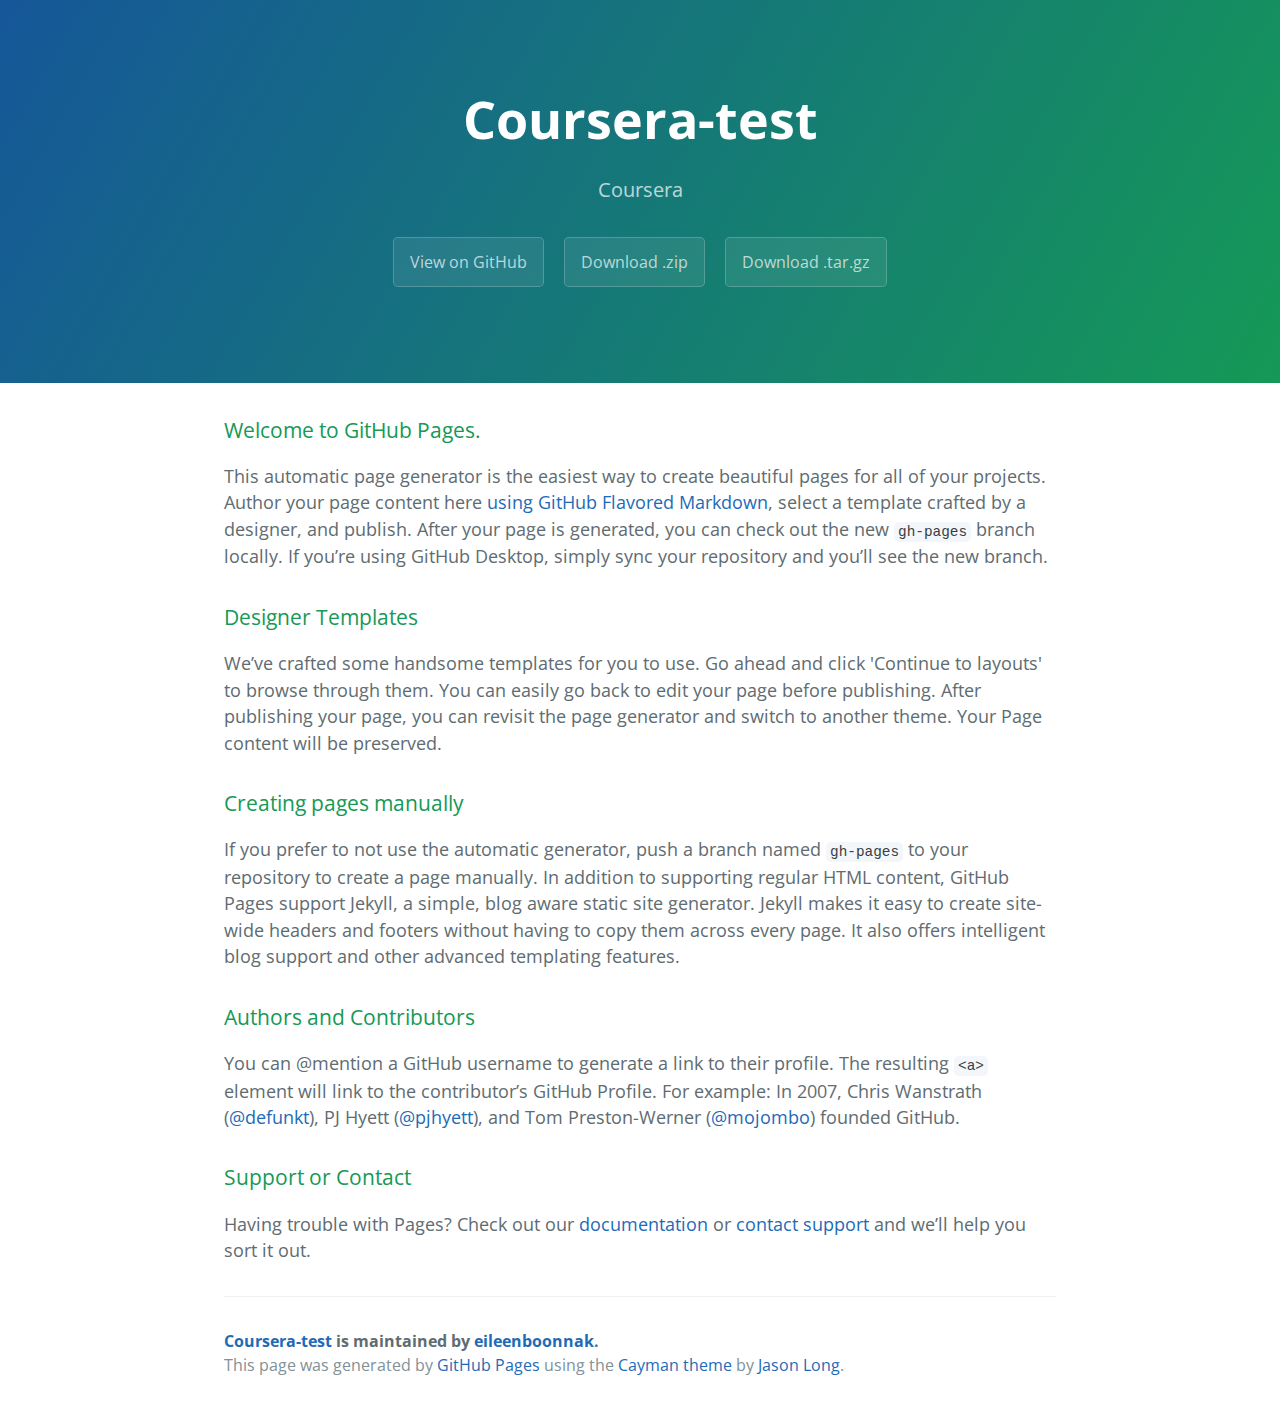
<file: index.html>
<!DOCTYPE html>
<html lang="en-us">
  <head>
    <meta charset="UTF-8">
    <title>Coursera-test by eileenboonnak</title>
    <meta name="viewport" content="width=device-width, initial-scale=1">
    <link rel="stylesheet" type="text/css" href="stylesheets/normalize.css" media="screen">
    <link href='https://fonts.googleapis.com/css?family=Open+Sans:400,700' rel='stylesheet' type='text/css'>
    <link rel="stylesheet" type="text/css" href="stylesheets/stylesheet.css" media="screen">
    <link rel="stylesheet" type="text/css" href="stylesheets/github-light.css" media="screen">
  </head>
  <body>
    <section class="page-header">
      <h1 class="project-name">Coursera-test</h1>
      <h2 class="project-tagline">Coursera </h2>
      <a href="https://github.com/eileenboonnak/coursera-test" class="btn">View on GitHub</a>
      <a href="https://github.com/eileenboonnak/coursera-test/zipball/master" class="btn">Download .zip</a>
      <a href="https://github.com/eileenboonnak/coursera-test/tarball/master" class="btn">Download .tar.gz</a>
    </section>

    <section class="main-content">
      <h3>
<a id="welcome-to-github-pages" class="anchor" href="#welcome-to-github-pages" aria-hidden="true"><span aria-hidden="true" class="octicon octicon-link"></span></a>Welcome to GitHub Pages.</h3>

<p>This automatic page generator is the easiest way to create beautiful pages for all of your projects. Author your page content here <a href="https://guides.github.com/features/mastering-markdown/">using GitHub Flavored Markdown</a>, select a template crafted by a designer, and publish. After your page is generated, you can check out the new <code>gh-pages</code> branch locally. If you’re using GitHub Desktop, simply sync your repository and you’ll see the new branch.</p>

<h3>
<a id="designer-templates" class="anchor" href="#designer-templates" aria-hidden="true"><span aria-hidden="true" class="octicon octicon-link"></span></a>Designer Templates</h3>

<p>We’ve crafted some handsome templates for you to use. Go ahead and click 'Continue to layouts' to browse through them. You can easily go back to edit your page before publishing. After publishing your page, you can revisit the page generator and switch to another theme. Your Page content will be preserved.</p>

<h3>
<a id="creating-pages-manually" class="anchor" href="#creating-pages-manually" aria-hidden="true"><span aria-hidden="true" class="octicon octicon-link"></span></a>Creating pages manually</h3>

<p>If you prefer to not use the automatic generator, push a branch named <code>gh-pages</code> to your repository to create a page manually. In addition to supporting regular HTML content, GitHub Pages support Jekyll, a simple, blog aware static site generator. Jekyll makes it easy to create site-wide headers and footers without having to copy them across every page. It also offers intelligent blog support and other advanced templating features.</p>

<h3>
<a id="authors-and-contributors" class="anchor" href="#authors-and-contributors" aria-hidden="true"><span aria-hidden="true" class="octicon octicon-link"></span></a>Authors and Contributors</h3>

<p>You can @mention a GitHub username to generate a link to their profile. The resulting <code>&lt;a&gt;</code> element will link to the contributor’s GitHub Profile. For example: In 2007, Chris Wanstrath (<a href="https://github.com/defunkt" class="user-mention">@defunkt</a>), PJ Hyett (<a href="https://github.com/pjhyett" class="user-mention">@pjhyett</a>), and Tom Preston-Werner (<a href="https://github.com/mojombo" class="user-mention">@mojombo</a>) founded GitHub.</p>

<h3>
<a id="support-or-contact" class="anchor" href="#support-or-contact" aria-hidden="true"><span aria-hidden="true" class="octicon octicon-link"></span></a>Support or Contact</h3>

<p>Having trouble with Pages? Check out our <a href="https://help.github.com/pages">documentation</a> or <a href="https://github.com/contact">contact support</a> and we’ll help you sort it out.</p>

      <footer class="site-footer">
        <span class="site-footer-owner"><a href="https://github.com/eileenboonnak/coursera-test">Coursera-test</a> is maintained by <a href="https://github.com/eileenboonnak">eileenboonnak</a>.</span>

        <span class="site-footer-credits">This page was generated by <a href="https://pages.github.com">GitHub Pages</a> using the <a href="https://github.com/jasonlong/cayman-theme">Cayman theme</a> by <a href="https://twitter.com/jasonlong">Jason Long</a>.</span>
      </footer>

    </section>

  
  </body>
</html>
</file>
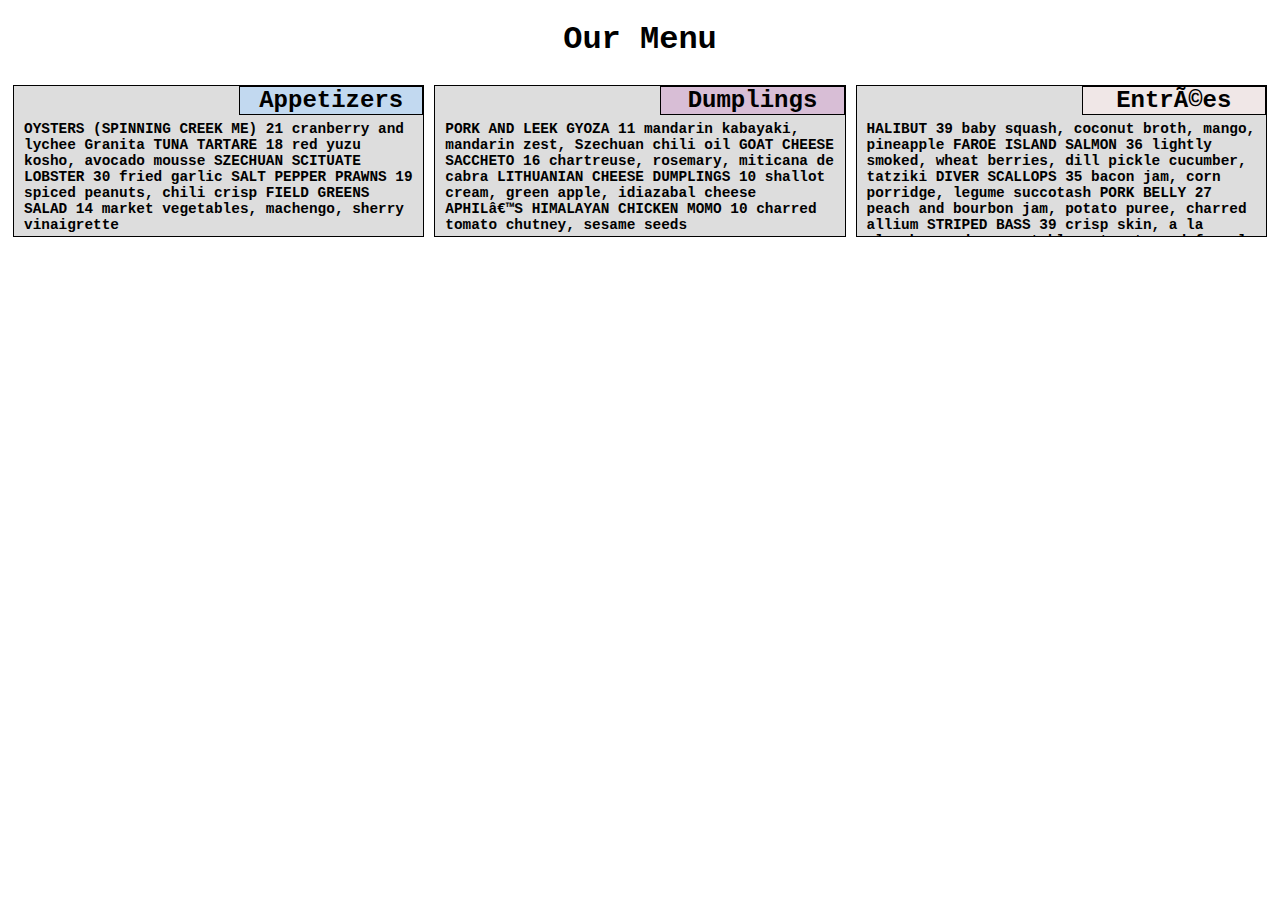
<file: module2-solution/index.html>
<!DOCTYPE html>
<html>
<head>
<meta charset="uft-8">
<meta name="viewport" content="width=device-width, initial-scale=1">
<link rel="stylesheet" href="style.css">

	<title> Assignment Solution for Module 2 </title>
</head>
<body>
<h1 class="menu"> Our Menu <h1/>
<div class="row">
  	<div class="col-lg-4 col-md-6">
  	<div class="section">
  		<h2 class="title">Appetizers</h2>
  		<p>OYSTERS (SPINNING CREEK ME) 21
cranberry and lychee Granita
TUNA TARTARE 18
red yuzu kosho, avocado mousse
SZECHUAN SCITUATE LOBSTER 30
fried garlic
SALT PEPPER PRAWNS 19
spiced peanuts, chili crisp
FIELD GREENS SALAD 14
market vegetables, machengo, sherry vinaigrette
</p>
  		</div>
  		</div>
  	<div class="col-lg-4 col-md-6">
  	<div class="section">
  		<h3 class="title">Dumplings</h2>
  		<p>PORK AND LEEK GYOZA 11
mandarin kabayaki, mandarin zest, Szechuan chili oil
GOAT CHEESE SACCHETO 16
chartreuse, rosemary, miticana de cabra
LITHUANIAN CHEESE DUMPLINGS 10
shallot cream, green apple, idiazabal cheese
APHIL’S HIMALAYAN CHICKEN MOMO 10
charred tomato chutney, sesame seeds</p>
  		</div>
  		</div>
  	<div class="col-lg-4 col-md-12">
  	<div class="section">
  		<h4 class="title">Entrées</h2>
  		<p>HALIBUT 39
baby squash, coconut broth, mango, pineapple
FAROE ISLAND SALMON 36
lightly smoked, wheat berries, dill pickle cucumber, tatziki
DIVER SCALLOPS 35
bacon jam, corn porridge, legume succotash
PORK BELLY 27
peach and bourbon jam, potato puree, charred allium
STRIPED BASS 39
crisp skin, a la plancha garden vegetables, tomato and fennel broth
</p>
  		</div>
  		</div>
</div>
</body>
</html>
</file>
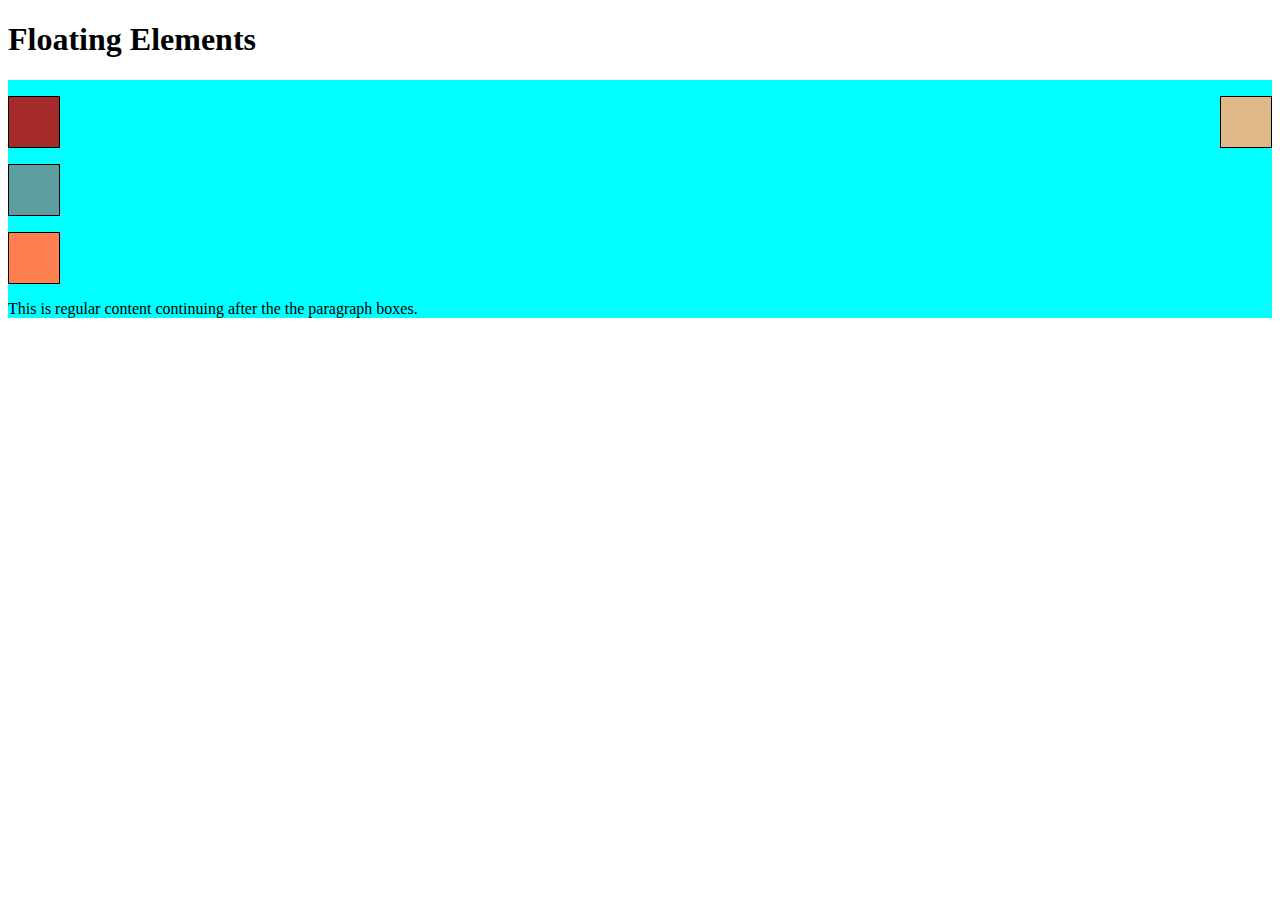
<file: site/box-model.html>
<!DOCTYPE html>
<html>
<head>
<meta charset="utf-8">
<title>Floating Elements</title>
<style>
div {
  background-color: #00FFFF;
}
p {
  width: 50px;
  height: 50px;
  border: 1px solid black;
}
#p1 {
  background-color: #A52A2A;
  float: left;
}
#p2 {
  background-color: #DEB887;
  float: right;
}
#p3 {
  background-color: #5F9EA0;
  clear: both;
}
#p4 {
  background-color: #FF7F50;
}
</style>
</head>
<body>
<h1>Floating Elements</h1>

<div>
  <p id="p1"></p>
  <p id="p2"></p>
  <p id="p3"></p>
  <p id="p4"></p>
  <section>This is regular content continuing after the the paragraph boxes.</section>
</div>


</body>
</html>
</file>
<file: stylesheets/stylesheet.css>
* {
  box-sizing: border-box; }

body {
  padding: 0;
  margin: 0;
  font-family: "Open Sans", "Helvetica Neue", Helvetica, Arial, sans-serif;
  font-size: 16px;
  line-height: 1.5;
  color: #606c71; }

a {
  color: #1e6bb8;
  text-decoration: none; }
  a:hover {
    text-decoration: underline; }

.btn {
  display: inline-block;
  margin-bottom: 1rem;
  color: rgba(255, 255, 255, 0.7);
  background-color: rgba(255, 255, 255, 0.08);
  border-color: rgba(255, 255, 255, 0.2);
  border-style: solid;
  border-width: 1px;
  border-radius: 0.3rem;
  transition: color 0.2s, background-color 0.2s, border-color 0.2s; }
  .btn + .btn {
    margin-left: 1rem; }

.btn:hover {
  color: rgba(255, 255, 255, 0.8);
  text-decoration: none;
  background-color: rgba(255, 255, 255, 0.2);
  border-color: rgba(255, 255, 255, 0.3); }

@media screen and (min-width: 64em) {
  .btn {
    padding: 0.75rem 1rem; } }

@media screen and (min-width: 42em) and (max-width: 64em) {
  .btn {
    padding: 0.6rem 0.9rem;
    font-size: 0.9rem; } }

@media screen and (max-width: 42em) {
  .btn {
    display: block;
    width: 100%;
    padding: 0.75rem;
    font-size: 0.9rem; }
    .btn + .btn {
      margin-top: 1rem;
      margin-left: 0; } }

.page-header {
  color: #fff;
  text-align: center;
  background-color: #159957;
  background-image: linear-gradient(120deg, #155799, #159957); }

@media screen and (min-width: 64em) {
  .page-header {
    padding: 5rem 6rem; } }

@media screen and (min-width: 42em) and (max-width: 64em) {
  .page-header {
    padding: 3rem 4rem; } }

@media screen and (max-width: 42em) {
  .page-header {
    padding: 2rem 1rem; } }

.project-name {
  margin-top: 0;
  margin-bottom: 0.1rem; }

@media screen and (min-width: 64em) {
  .project-name {
    font-size: 3.25rem; } }

@media screen and (min-width: 42em) and (max-width: 64em) {
  .project-name {
    font-size: 2.25rem; } }

@media screen and (max-width: 42em) {
  .project-name {
    font-size: 1.75rem; } }

.project-tagline {
  margin-bottom: 2rem;
  font-weight: normal;
  opacity: 0.7; }

@media screen and (min-width: 64em) {
  .project-tagline {
    font-size: 1.25rem; } }

@media screen and (min-width: 42em) and (max-width: 64em) {
  .project-tagline {
    font-size: 1.15rem; } }

@media screen and (max-width: 42em) {
  .project-tagline {
    font-size: 1rem; } }

.main-content :first-child {
  margin-top: 0; }
.main-content img {
  max-width: 100%; }
.main-content h1, .main-content h2, .main-content h3, .main-content h4, .main-content h5, .main-content h6 {
  margin-top: 2rem;
  margin-bottom: 1rem;
  font-weight: normal;
  color: #159957; }
.main-content p {
  margin-bottom: 1em; }
.main-content code {
  padding: 2px 4px;
  font-family: Consolas, "Liberation Mono", Menlo, Courier, monospace;
  font-size: 0.9rem;
  color: #383e41;
  background-color: #f3f6fa;
  border-radius: 0.3rem; }
.main-content pre {
  padding: 0.8rem;
  margin-top: 0;
  margin-bottom: 1rem;
  font: 1rem Consolas, "Liberation Mono", Menlo, Courier, monospace;
  color: #567482;
  word-wrap: normal;
  background-color: #f3f6fa;
  border: solid 1px #dce6f0;
  border-radius: 0.3rem; }
  .main-content pre > code {
    padding: 0;
    margin: 0;
    font-size: 0.9rem;
    color: #567482;
    word-break: normal;
    white-space: pre;
    background: transparent;
    border: 0; }
.main-content .highlight {
  margin-bottom: 1rem; }
  .main-content .highlight pre {
    margin-bottom: 0;
    word-break: normal; }
.main-content .highlight pre, .main-content pre {
  padding: 0.8rem;
  overflow: auto;
  font-size: 0.9rem;
  line-height: 1.45;
  border-radius: 0.3rem; }
.main-content pre code, .main-content pre tt {
  display: inline;
  max-width: initial;
  padding: 0;
  margin: 0;
  overflow: initial;
  line-height: inherit;
  word-wrap: normal;
  background-color: transparent;
  border: 0; }
  .main-content pre code:before, .main-content pre code:after, .main-content pre tt:before, .main-content pre tt:after {
    content: normal; }
.main-content ul, .main-content ol {
  margin-top: 0; }
.main-content blockquote {
  padding: 0 1rem;
  margin-left: 0;
  color: #819198;
  border-left: 0.3rem solid #dce6f0; }
  .main-content blockquote > :first-child {
    margin-top: 0; }
  .main-content blockquote > :last-child {
    margin-bottom: 0; }
.main-content table {
  display: block;
  width: 100%;
  overflow: auto;
  word-break: normal;
  word-break: keep-all; }
  .main-content table th {
    font-weight: bold; }
  .main-content table th, .main-content table td {
    padding: 0.5rem 1rem;
    border: 1px solid #e9ebec; }
.main-content dl {
  padding: 0; }
  .main-content dl dt {
    padding: 0;
    margin-top: 1rem;
    font-size: 1rem;
    font-weight: bold; }
  .main-content dl dd {
    padding: 0;
    margin-bottom: 1rem; }
.main-content hr {
  height: 2px;
  padding: 0;
  margin: 1rem 0;
  background-color: #eff0f1;
  border: 0; }

@media screen and (min-width: 64em) {
  .main-content {
    max-width: 64rem;
    padding: 2rem 6rem;
    margin: 0 auto;
    font-size: 1.1rem; } }

@media screen and (min-width: 42em) and (max-width: 64em) {
  .main-content {
    padding: 2rem 4rem;
    font-size: 1.1rem; } }

@media screen and (max-width: 42em) {
  .main-content {
    padding: 2rem 1rem;
    font-size: 1rem; } }

.site-footer {
  padding-top: 2rem;
  margin-top: 2rem;
  border-top: solid 1px #eff0f1; }

.site-footer-owner {
  display: block;
  font-weight: bold; }

.site-footer-credits {
  color: #819198; }

@media screen and (min-width: 64em) {
  .site-footer {
    font-size: 1rem; } }

@media screen and (min-width: 42em) and (max-width: 64em) {
  .site-footer {
    font-size: 1rem; } }

@media screen and (max-width: 42em) {
  .site-footer {
    font-size: 0.9rem; } }
</file>
<file: stylesheets/github-light.css>
/*
The MIT License (MIT)

Copyright (c) 2016 GitHub, Inc.

Permission is hereby granted, free of charge, to any person obtaining a copy
of this software and associated documentation files (the "Software"), to deal
in the Software without restriction, including without limitation the rights
to use, copy, modify, merge, publish, distribute, sublicense, and/or sell
copies of the Software, and to permit persons to whom the Software is
furnished to do so, subject to the following conditions:

The above copyright notice and this permission notice shall be included in all
copies or substantial portions of the Software.

THE SOFTWARE IS PROVIDED "AS IS", WITHOUT WARRANTY OF ANY KIND, EXPRESS OR
IMPLIED, INCLUDING BUT NOT LIMITED TO THE WARRANTIES OF MERCHANTABILITY,
FITNESS FOR A PARTICULAR PURPOSE AND NONINFRINGEMENT. IN NO EVENT SHALL THE
AUTHORS OR COPYRIGHT HOLDERS BE LIABLE FOR ANY CLAIM, DAMAGES OR OTHER
LIABILITY, WHETHER IN AN ACTION OF CONTRACT, TORT OR OTHERWISE, ARISING FROM,
OUT OF OR IN CONNECTION WITH THE SOFTWARE OR THE USE OR OTHER DEALINGS IN THE
SOFTWARE.

*/

.pl-c /* comment */ {
  color: #969896;
}

.pl-c1 /* constant, variable.other.constant, support, meta.property-name, support.constant, support.variable, meta.module-reference, markup.raw, meta.diff.header */,
.pl-s .pl-v /* string variable */ {
  color: #0086b3;
}

.pl-e /* entity */,
.pl-en /* entity.name */ {
  color: #795da3;
}

.pl-smi /* variable.parameter.function, storage.modifier.package, storage.modifier.import, storage.type.java, variable.other */,
.pl-s .pl-s1 /* string source */ {
  color: #333;
}

.pl-ent /* entity.name.tag */ {
  color: #63a35c;
}

.pl-k /* keyword, storage, storage.type */ {
  color: #a71d5d;
}

.pl-s /* string */,
.pl-pds /* punctuation.definition.string, string.regexp.character-class */,
.pl-s .pl-pse .pl-s1 /* string punctuation.section.embedded source */,
.pl-sr /* string.regexp */,
.pl-sr .pl-cce /* string.regexp constant.character.escape */,
.pl-sr .pl-sre /* string.regexp source.ruby.embedded */,
.pl-sr .pl-sra /* string.regexp string.regexp.arbitrary-repitition */ {
  color: #183691;
}

.pl-v /* variable */ {
  color: #ed6a43;
}

.pl-id /* invalid.deprecated */ {
  color: #b52a1d;
}

.pl-ii /* invalid.illegal */ {
  color: #f8f8f8;
  background-color: #b52a1d;
}

.pl-sr .pl-cce /* string.regexp constant.character.escape */ {
  font-weight: bold;
  color: #63a35c;
}

.pl-ml /* markup.list */ {
  color: #693a17;
}

.pl-mh /* markup.heading */,
.pl-mh .pl-en /* markup.heading entity.name */,
.pl-ms /* meta.separator */ {
  font-weight: bold;
  color: #1d3e81;
}

.pl-mq /* markup.quote */ {
  color: #008080;
}

.pl-mi /* markup.italic */ {
  font-style: italic;
  color: #333;
}

.pl-mb /* markup.bold */ {
  font-weight: bold;
  color: #333;
}

.pl-md /* markup.deleted, meta.diff.header.from-file */ {
  color: #bd2c00;
  background-color: #ffecec;
}

.pl-mi1 /* markup.inserted, meta.diff.header.to-file */ {
  color: #55a532;
  background-color: #eaffea;
}

.pl-mdr /* meta.diff.range */ {
  font-weight: bold;
  color: #795da3;
}

.pl-mo /* meta.output */ {
  color: #1d3e81;
}
</file>
<file: module2-solution/style.css>
* {
  box-sizing: border-box;
}

h1 {
  margin-bottom: 5px;
  font-family: courier;
  color: black;
}

h2 {
  background: #c2d9f0;
  border: 1px solid black;
  width: 45%;
  margin: 0;
  font-size: .75em;
  text-align: center;
}

h3 {
  background: #d8bed6;
  border: 1px solid black;
  width: 45%;
  margin: 0;
  font-size: .75em;
  text-align: center;
}

h4 {
  background: #f0e7e7;
  border: 1px solid black;
  width: 45%;
  margin: 0;
  font-size: .75em;
  text-align: center;
}

p {
  width: 100%;
  height: 150px;
  padding-top: 35px;
  padding-left: 10px;
  padding-right: 10px;
  padding-bottom: 5px;
  margin: 0;
  font-size: .45em;
}

.menu {
  text-align: center;
}

.section {
  position: relative;
  margin: 5px
}

.title {
  position: absolute;
  top: 0;
  right: 0
}

div.section {
  border: 1px solid black;
  background-color: #dddddd;
  margin-left: 5px;
  margin-right: 5px;
  overflow: auto;
}

/* Simple Responsive Framework. */
.row {
  width: 100%;
}

/********** Large devices only **********/
@media (min-width: 992px) {
  .col-lg-1, .col-lg-2, .col-lg-3, .col-lg-4, .col-lg-5, .col-lg-6, .col-lg-7, .col-lg-8, .col-lg-9, .col-lg-10, .col-lg-11, .col-lg-12 {
    float: left;
  }
  .col-lg-1 {
    width: 8.33%;
  }
  .col-lg-2 {
    width: 16.66%;
  }
  .col-lg-3 {
    width: 25%;
  }
  .col-lg-4 {
    width: 33.33%;
  }
  .col-lg-5 {
    width: 41.66%;
  }
  .col-lg-6 {
    width: 50%;
  }
  .col-lg-7 {
    width: 58.33%;
  }
  .col-lg-8 {
    width: 66.66%;
  }
  .col-lg-9 {
    width: 74.99%;
  }
  .col-lg-10 {
    width: 83.33%;
  }
  .col-lg-11 {
    width: 91.66%;
  }
  .col-lg-12 {
    width: 100%;
  }
}

/********** Medium devices only **********/
@media (min-width: 768px) and (max-width: 991px) {
  .col-md-1, .col-md-2, .col-md-3, .col-md-4, .col-md-5, .col-md-6, .col-md-7, .col-md-8, .col-md-9, .col-md-10, .col-md-11, .col-md-12 {
   float: left;
  }
  .col-md-1 {
    width: 8.33%;
  }
  .col-md-2 {
    width: 16.66%;
  }
  .col-md-3 {
    width: 25%;
  }
  .col-md-4 {
    width: 33.33%;
  }
  .col-md-5 {
    width: 41.66%;
  }
  .col-md-6 {
    width: 50%;
  }
  .col-md-7 {
    width: 58.33%;
  }
  .col-md-8 {
    width: 66.66%;
  }
  .col-md-9 {
    width: 74.99%;
  }
  .col-md-10 {
    width: 83.33%;
  }
  .col-md-11 {
    width: 91.66%;
  }
  .col-md-12 {
    width: 100%;
  }
}
</file>
